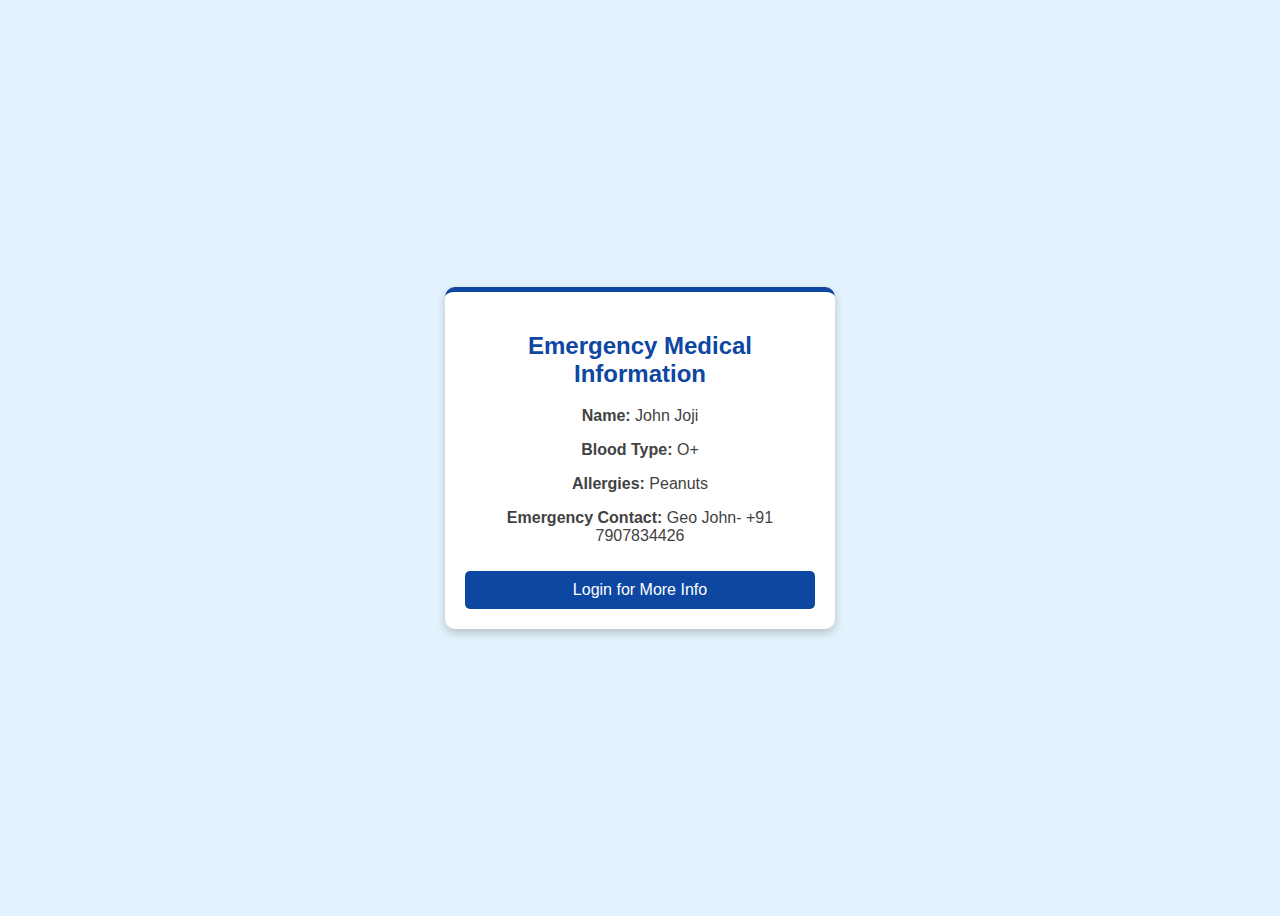
<file: index.html>
<!DOCTYPE html>
<html lang="en">
<head>
    <meta charset="UTF-8">
    <meta name="viewport" content="width=device-width, initial-scale=1.0">
    <title>Emergency Medical Info</title>
    <style>
        body {
            font-family: Arial, sans-serif;
            display: flex;
            justify-content: center;
            align-items: center;
            height: 100vh;
            background-color: #e3f2fd;
        }
        .container {
            background: #ffffff;
            padding: 20px;
            border-radius: 10px;
            box-shadow: 0 4px 10px rgba(0, 0, 0, 0.2);
            width: 350px;
            text-align: center;
            border-top: 5px solid #0d47a1;
        }
        h2 {
            color: #0d47a1;
        }
        p {
            color: #424242;
            font-size: 16px;
        }
        .button {
            width: 100%;
            padding: 10px;
            background: #0d47a1;
            color: white;
            border: none;
            border-radius: 5px;
            cursor: pointer;
            margin-top: 10px;
            font-size: 16px;
            transition: background 0.3s;
        }
        .button:hover {
            background: #1565c0;
        }
    </style>
</head>
<body>
    <div class="container">
        <h2>Emergency Medical Information</h2>
        <p><strong>Name:</strong> John Joji</p>
        <p><strong>Blood Type:</strong> O+</p>
        <p><strong>Allergies:</strong> Peanuts</p>
        <p><strong>Emergency Contact:</strong> Geo John- +91 7907834426</p>
        <a href="secondpage.html"><button class="button">Login for More Info</button></a>
    </div>
</body>
</html>
</file>
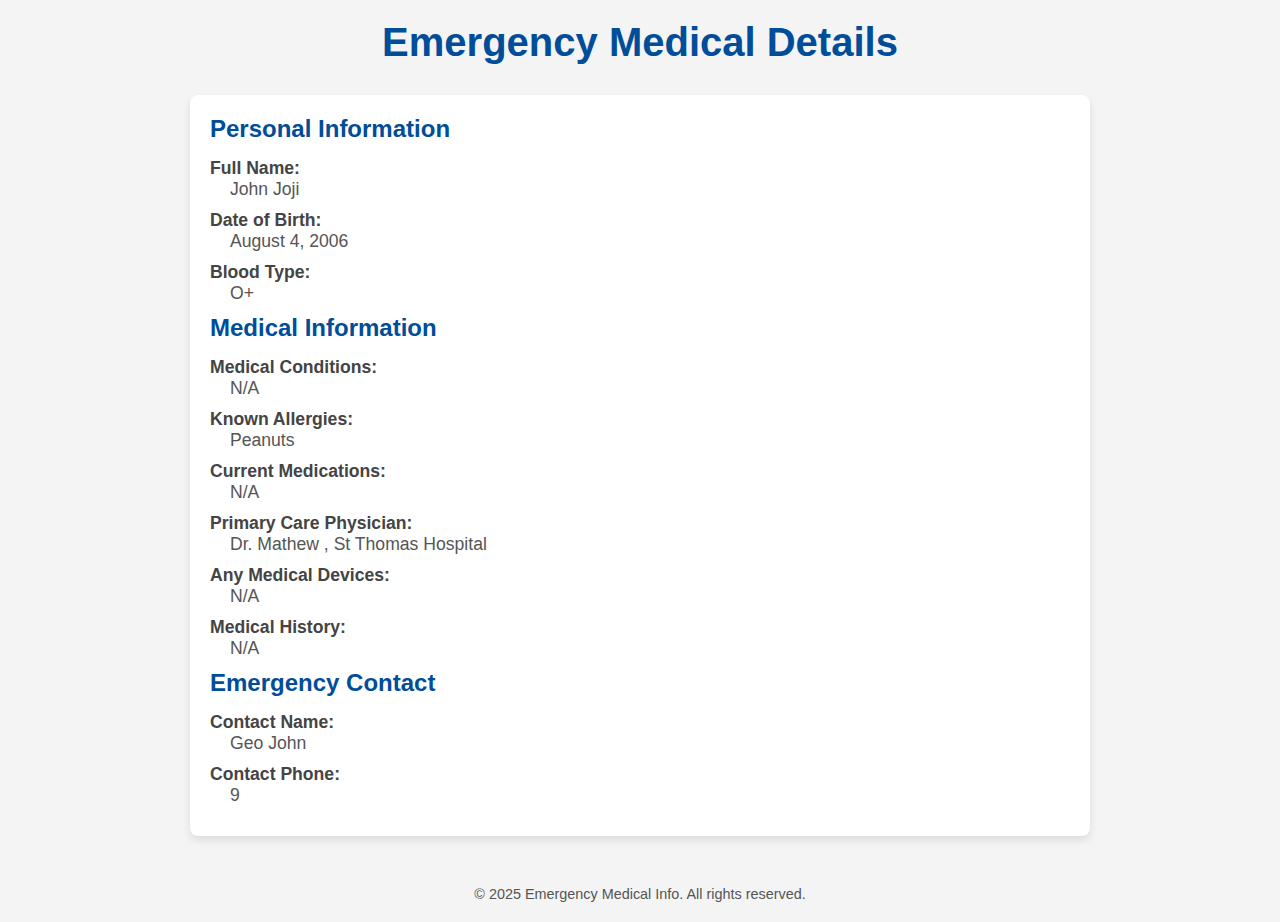
<file: finalpage.html>
<!DOCTYPE html>
<html lang="en">
<head>
  <meta charset="UTF-8">
  <meta name="viewport" content="width=device-width, initial-scale=1.0">
  <title>Emergency Medical Details</title>
  <link rel="stylesheet" href="finalpage.css">
</head>
<body>
  <header>
    <h1>Emergency Medical Details</h1>
  </header>

  <main>
    <section class="container">
      <div class="detail">
        <h2>Personal Information</h2>
        <div class="detail-item">
          <strong>Full Name:</strong>
          <p>John Joji</p>
        </div>
        <div class="detail-item">
          <strong>Date of Birth:</strong>
          <p>August 4, 2006</p>
        </div>
        <div class="detail-item">
          <strong>Blood Type:</strong>
          <p>O+</p>
        </div>
      </div>

      <div class="detail">
        <h2>Medical Information</h2>
        <div class="detail-item">
          <strong>Medical Conditions:</strong>
          <p>N/A</p>
        </div>
        <div class="detail-item">
          <strong>Known Allergies:</strong>
          <p>Peanuts</p>
        </div>
        <div class="detail-item">
          <strong>Current Medications:</strong>
          <p>N/A</p>
        </div>
        <div class="detail-item">
          <strong>Primary Care Physician:</strong>
          <p>Dr. Mathew , St Thomas Hospital</p>
        </div>
        <div class="detail-item">
          <strong>Any Medical Devices:</strong>
          <p>N/A</p>
        </div>
        <div class="detail-item">
          <strong>Medical History:</strong>
          <p>N/A</p>
        </div>
      </div>

      <div class="detail">
        <h2>Emergency Contact</h2>
        <div class="detail-item">
          <strong>Contact Name:</strong>
          <p>Geo John</p>
        </div>
        <div class="detail-item">
          <strong>Contact Phone:</strong>
          <p>9</p>
        </div>
      </div>
    </section>
  </main>

  <footer>
    <p>&copy; 2025 Emergency Medical Info. All rights reserved.</p>
  </footer>
</body>
</html>
</file>
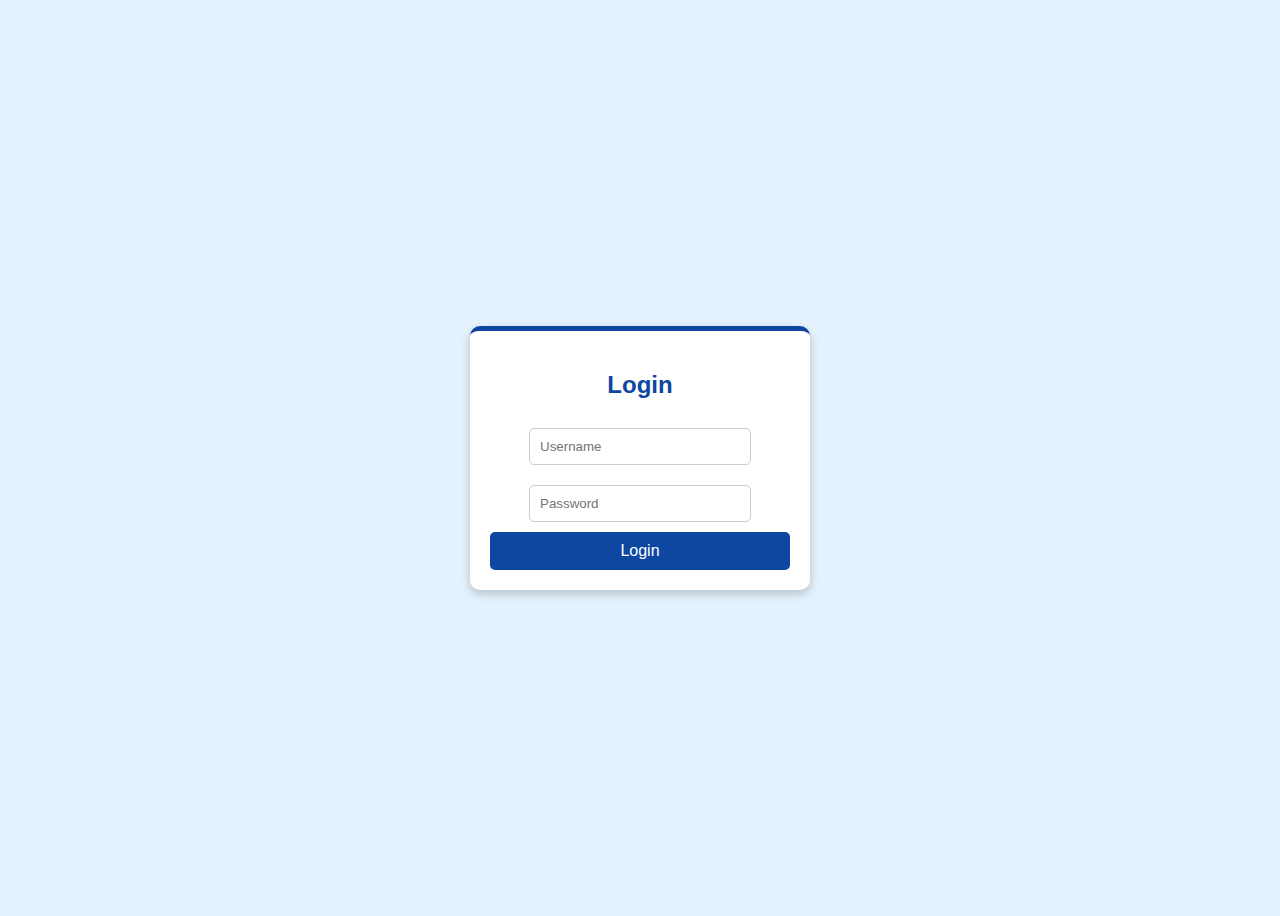
<file: secondpage.html>
<!DOCTYPE html>
<html lang="en">
<head>
    <meta charset="UTF-8">
    <meta name="viewport" content="width=device-width, initial-scale=1.0">
    <title>Login - Medical Info</title>
    <style>
        body {
            font-family: Arial, sans-serif;
            display: flex;
            justify-content: center;
            align-items: center;
            height: 100vh;
            background-color: #e3f2fd;
        }
        .container {
            background: #ffffff;
            padding: 20px;
            border-radius: 10px;
            box-shadow: 0 4px 10px rgba(0, 0, 0, 0.2);
            width: 300px;
            text-align: center;
            border-top: 5px solid #0d47a1;
        }
        h2 {
            color: #0d47a1;
        }
        .input-field {
            width: 200px;
            padding: 10px;
            margin: 10px 0;
            border: 1px solid #ccc;
            border-radius: 5px;
        }
        .button {
            width: 100%;
            padding: 10px;
            background: #0d47a1;
            color: white;
            border: none;
            border-radius: 5px;
            cursor: pointer;
            font-size: 16px;
            transition: background 0.3s;
        }
        .button:hover {
            background: #1565c0;
        }
        .error {
            color: red;
            font-size: 14px;
            display: none;
        }
    </style>
</head>
<body>
    <div class="container">
        <h2>Login</h2>
        <input type="text" id="username" class="input-field" placeholder="Username">
        <input type="password" id="password" class="input-field" placeholder="Password">
        <p class="error" id="error-message">Invalid credentials</p>
        <button class="button" onclick="validateLogin()">Login</button>
    </div>
    <script>
        function validateLogin() {
            const username = document.getElementById("username").value;
            const password = document.getElementById("password").value;
            const errorMessage = document.getElementById("error-message");
            
            if (username === "johnjoji123" && password === "johnjoji150") {
                window.location.href = "finalpage.html";
            } else {
                errorMessage.style.display = "block";
            }
        }
    </script>
</body>
</html>
</file>
<file: finalpage.css>
* {
    margin: 0;
    padding: 0;
    box-sizing: border-box;
  }
  
  body {
    font-family: Arial, sans-serif;
    background-color: #f4f4f4;
    color: #333;
    padding: 20px;
  }
  
  header {
    text-align: center;
    margin-bottom: 30px;
  }
  
  h1 {
    font-size: 2.5em;
    color: #004d99;
  }
  
  .container {
    background-color: #fff;
    padding: 20px;
    border-radius: 8px;
    box-shadow: 0 4px 8px rgba(0, 0, 0, 0.1);
    max-width: 900px;
    margin: 0 auto;
  }
  
  h2 {
    font-size: 1.5em;
    color: #004d99;
    margin-bottom: 15px;
  }
  
  .detail-item {
    margin-bottom: 10px;
    font-size: 1.1em;
  }
  
  .detail-item strong {
    font-weight: bold;
    color: #444;
  }
  
  .detail-item p {
    color: #555;
    margin-left: 20px;
  }
  
  footer {
    text-align: center;
    margin-top: 50px;
    font-size: 0.9em;
    color: #555;
  }
  
  @media (max-width: 768px) {
    .container {
      padding: 15px;
    }
  
    h2 {
      font-size: 1.3em;
    }
  
    .detail-item {
      font-size: 1em;
    }
  }
</file>
